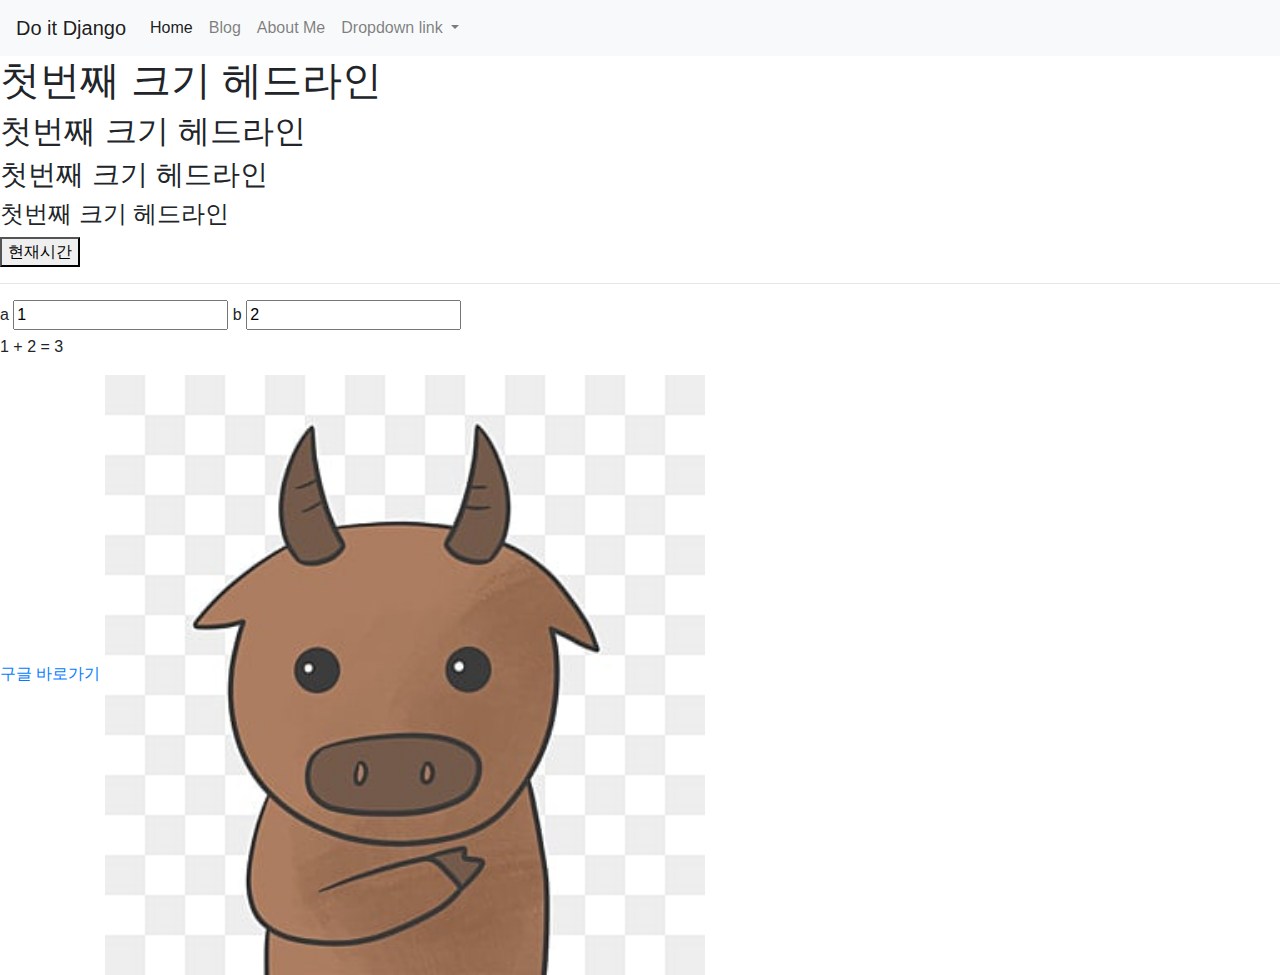
<file: index.html>
<!DOCTYPE html>
<html>
    <head lang = "ko">
        <title>이성용의 웹사이트</title>
        <link href = "./bootstrap4/css/bootstrap.min.css" rel = "stylesheet" type = "text/css">
    <script type = "text/javascript" src = "./add_two_numbers.js"></script>
    <script type = "text/javascript" src = "./what_time_is_it.js"></script>
    </head>
    <body>

        <nav class="navbar navbar-expand-lg navbar-light bg-light">
            <a class="navbar-brand" href="./index.html">Do it Django</a>
            <button class="navbar-toggler" type="button" data-toggle="collapse" data-target="#navbarNavDropdown" aria-controls="navbarNavDropdown" aria-expanded="false" aria-label="Toggle navigation">
              <span class="navbar-toggler-icon"></span>
            </button>
            <div class="collapse navbar-collapse" id="navbarNavDropdown">
              <ul class="navbar-nav">
                <li class="nav-item active">
                  <a class="nav-link" href="./index.html">Home<span class="sr-only">(current)</span></a>
                </li>
                <li class="nav-item">
                  <a class="nav-link" href="./blog_list.html">Blog</a>
                </li>
                <li class="nav-item">
                  <a class="nav-link" href="./about_me.html">About Me</a>
                </li>
                <li class="nav-item dropdown">
                  <a class="nav-link dropdown-toggle" href="#" id="navbarDropdownMenuLink" role="button" data-toggle="dropdown" aria-haspopup="true" aria-expanded="false">
                    Dropdown link
                  </a>
                  <div class="dropdown-menu" aria-labelledby="navbarDropdownMenuLink">
                    <a class="dropdown-item" href="#">Action</a>
                    <a class="dropdown-item" href="#">Another action</a>
                    <a class="dropdown-item" href="#">Something else here</a>
                  </div>
                </li>
              </ul>
            </div>
        </nav>
        <h1>첫번째 크기 헤드라인</h1>
        <h2>첫번째 크기 헤드라인</h2>
        <h3>첫번째 크기 헤드라인</h3>
        <h4>첫번째 크기 헤드라인</h4>

        <button onclick="whatTimeIsIt()">현재시간</button>
        <hr>

        <label for = "inputA">a</label>
        <input id = "inputA" value=1 onkeyup = "doSomething()">
        <label for = "inputB">b</label>
        <input id = "inputB" value=2 onkeyup = "doSomething()">



        <p>
            <span id="valueA">1</span> +
            <span id="valueB">2</span> =
            <span id="valueC">3</span>
        </p>
        <a href = "www.google.com">구글 바로가기</a>
        <img src = "./images/Cow.jpg" width = "600px">
        <script src="https://code.jquery.com/jquery-3.5.1.slim.min.js" integrity="sha384-DfXdz2htPH0lsSSs5nCTpuj/zy4C+OGpamoFVy38MVBnE+IbbVYUew+OrCXaRkfj" crossorigin="anonymous"></script>
        <script src="https://cdn.jsdelivr.net/npm/popper.js@1.16.1/dist/umd/popper.min.js" integrity="sha384-9/reFTGAW83EW2RDu2S0VKaIzap3H66lZH81PoYlFhbGU+6BZp6G7niu735Sk7lN" crossorigin="anonymous"></script>
        <script src="https://cdn.jsdelivr.net/npm/bootstrap@4.5.3/dist/js/bootstrap.min.js" integrity="sha384-w1Q4orYjBQndcko6MimVbzY0tgp4pWB4lZ7lr30WKz0vr/aWKhXdBNmNb5D92v7s" crossorigin="anonymous"></script>
    </body>
</html>
</file>
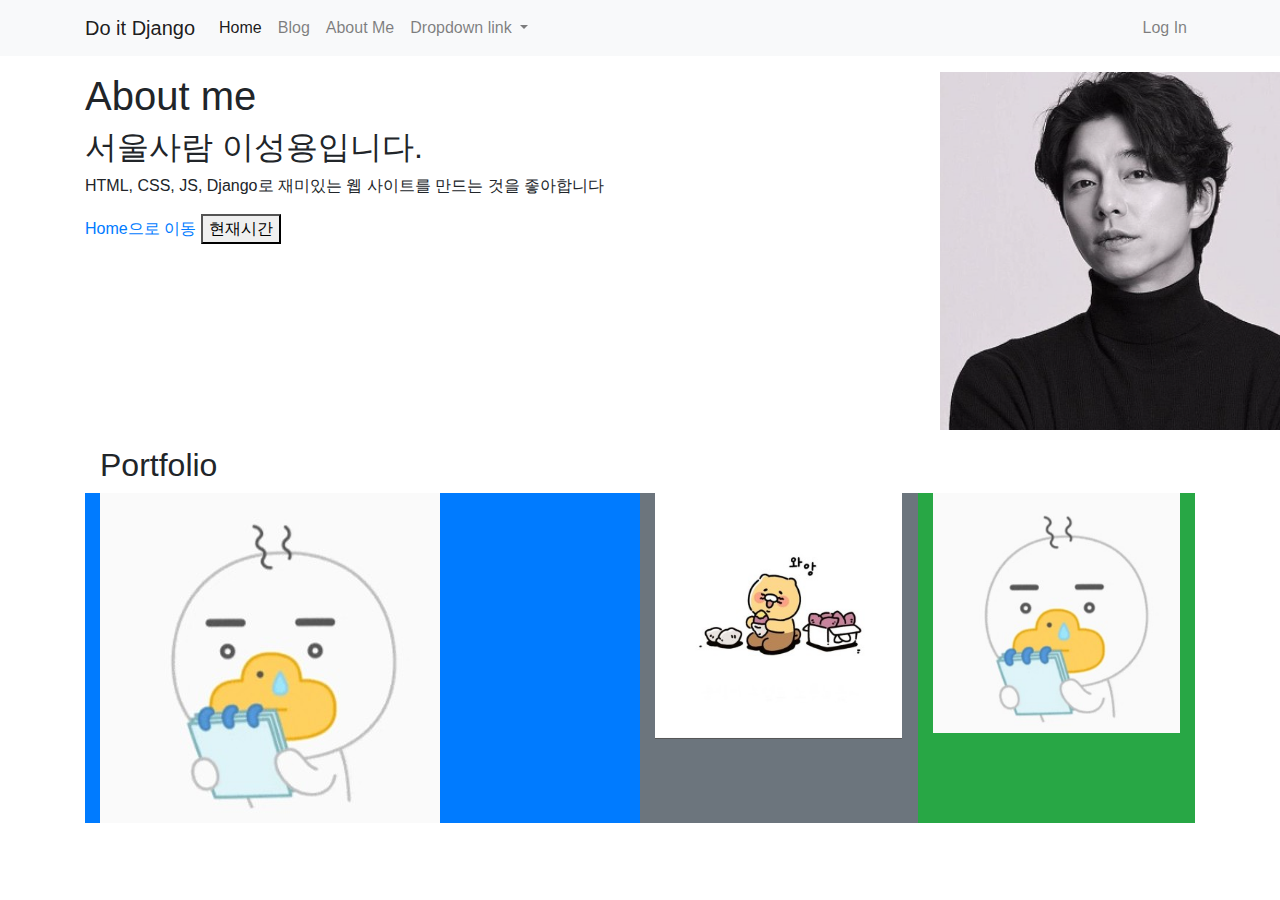
<file: about_me.html>
<!DOCTYPE html>
<html>
    <head lang = "ko">
        <title>About me</title>
        <link href = "./bootstrap4/css/bootstrap.min.css" rel = "stylesheet" type = "text/css">
        <script type = "text/javascript" src = "./what_time_is_it.js"></script>
    </head>
    
    <body>
        <nav class="navbar navbar-expand-lg navbar-light bg-light">
            <div class = "container">
                <a class="navbar-brand" href="./index.html">Do it Django</a>
                <button class="navbar-toggler" type="button" data-toggle="collapse" data-target="#navbarNavDropdown" aria-controls="navbarNavDropdown" aria-expanded="false" aria-label="Toggle navigation">
                <span class="navbar-toggler-icon"></span>
                </button>
                <div class="collapse navbar-collapse" i d="navbarNavDropdown">
                <ul class="navbar-nav">
                    <li class="nav-item active">
                    <a class="nav-link" href="./index.html">Home<span class="sr-only">(current)</span></a>
                    </li>
                    <li class="nav-item">
                    <a class="nav-link" href="./blog_list.html">Blog</a>
                    </li>
                    <li class="nav-item">
                    <a class="nav-link" href="./about_me.html">About Me</a>
                    </li>
                    <li class="nav-item dropdown">
                    <a class="nav-link dropdown-toggle" href="#" id="navbarDropdownMenuLink" role="button" data-toggle="dropdown" aria-haspopup="true" aria-expanded="false">
                        Dropdown link
                    </a>
                    <div class="dropdown-menu" aria-labelledby="navbarDropdownMenuLink">
                        <a class="dropdown-item" href="#">Action</a>
                        <a class="dropdown-item" href="#">Another action</a>
                        <a class="dropdown-item" href="#">Something else here</a>
                    </div>
                    </li>
                </ul>
                <ul class = "navbar-nav ml-auto">
                    <li class = "nav-item">
                        <a class = "nav-link" href = "#">Log In</a>
                    </li>
                </ul>
                </div>
            </div>
        </nav>
        
        <div class = "container">
            <div class = "row my-3">
                <div class = "col-9">
                    <h1>About me</h1>
                    <h2>서울사람 이성용입니다.</h2>
                    <p>HTML, CSS, JS, Django로 재미있는 웹 사이트를 만드는 것을 좋아합니다</p>
                    <a href = "./index.html">Home으로 이동</a>
                    <button onclick="whatTimeIsIt()">현재시간</button>
                </div>
                <div class = "col-3">
                    <img src = "./images/Sharing.png" width = "400px">
                </div>
                
            </div>
            <div class="container">
                <div class="row">
                    <div class = "col-12">
                        <h2>Portfolio</h2>
                    </div>
                  <div class="col-sm col-lg-6 bg-primary">
                    <img src = "images/1.jpeg" class = "img-fluid">
                  </div>
                  <div class="col-sm col-lg-3 bg-secondary">
                    <img src = "images/2.jpeg" class = "img-fluid">
                  </div>
                  <div class="col-sm col-lg-3 bg-success">
                    <img src = "images/1.jpeg" class = "img-fluid">
                  </div>
                </div>
              </div>
        </div>
        <script src="https://code.jquery.com/jquery-3.5.1.slim.min.js" integrity="sha384-DfXdz2htPH0lsSSs5nCTpuj/zy4C+OGpamoFVy38MVBnE+IbbVYUew+OrCXaRkfj" crossorigin="anonymous"></script>
        <script src="https://cdn.jsdelivr.net/npm/popper.js@1.16.1/dist/umd/popper.min.js" integrity="sha384-9/reFTGAW83EW2RDu2S0VKaIzap3H66lZH81PoYlFhbGU+6BZp6G7niu735Sk7lN" crossorigin="anonymous"></script>
        <script src="https://cdn.jsdelivr.net/npm/bootstrap@4.5.3/dist/js/bootstrap.min.js" integrity="sha384-w1Q4orYjBQndcko6MimVbzY0tgp4pWB4lZ7lr30WKz0vr/aWKhXdBNmNb5D92v7s" crossorigin="anonymous"></script>
    </body>
    
</html>
</file>
